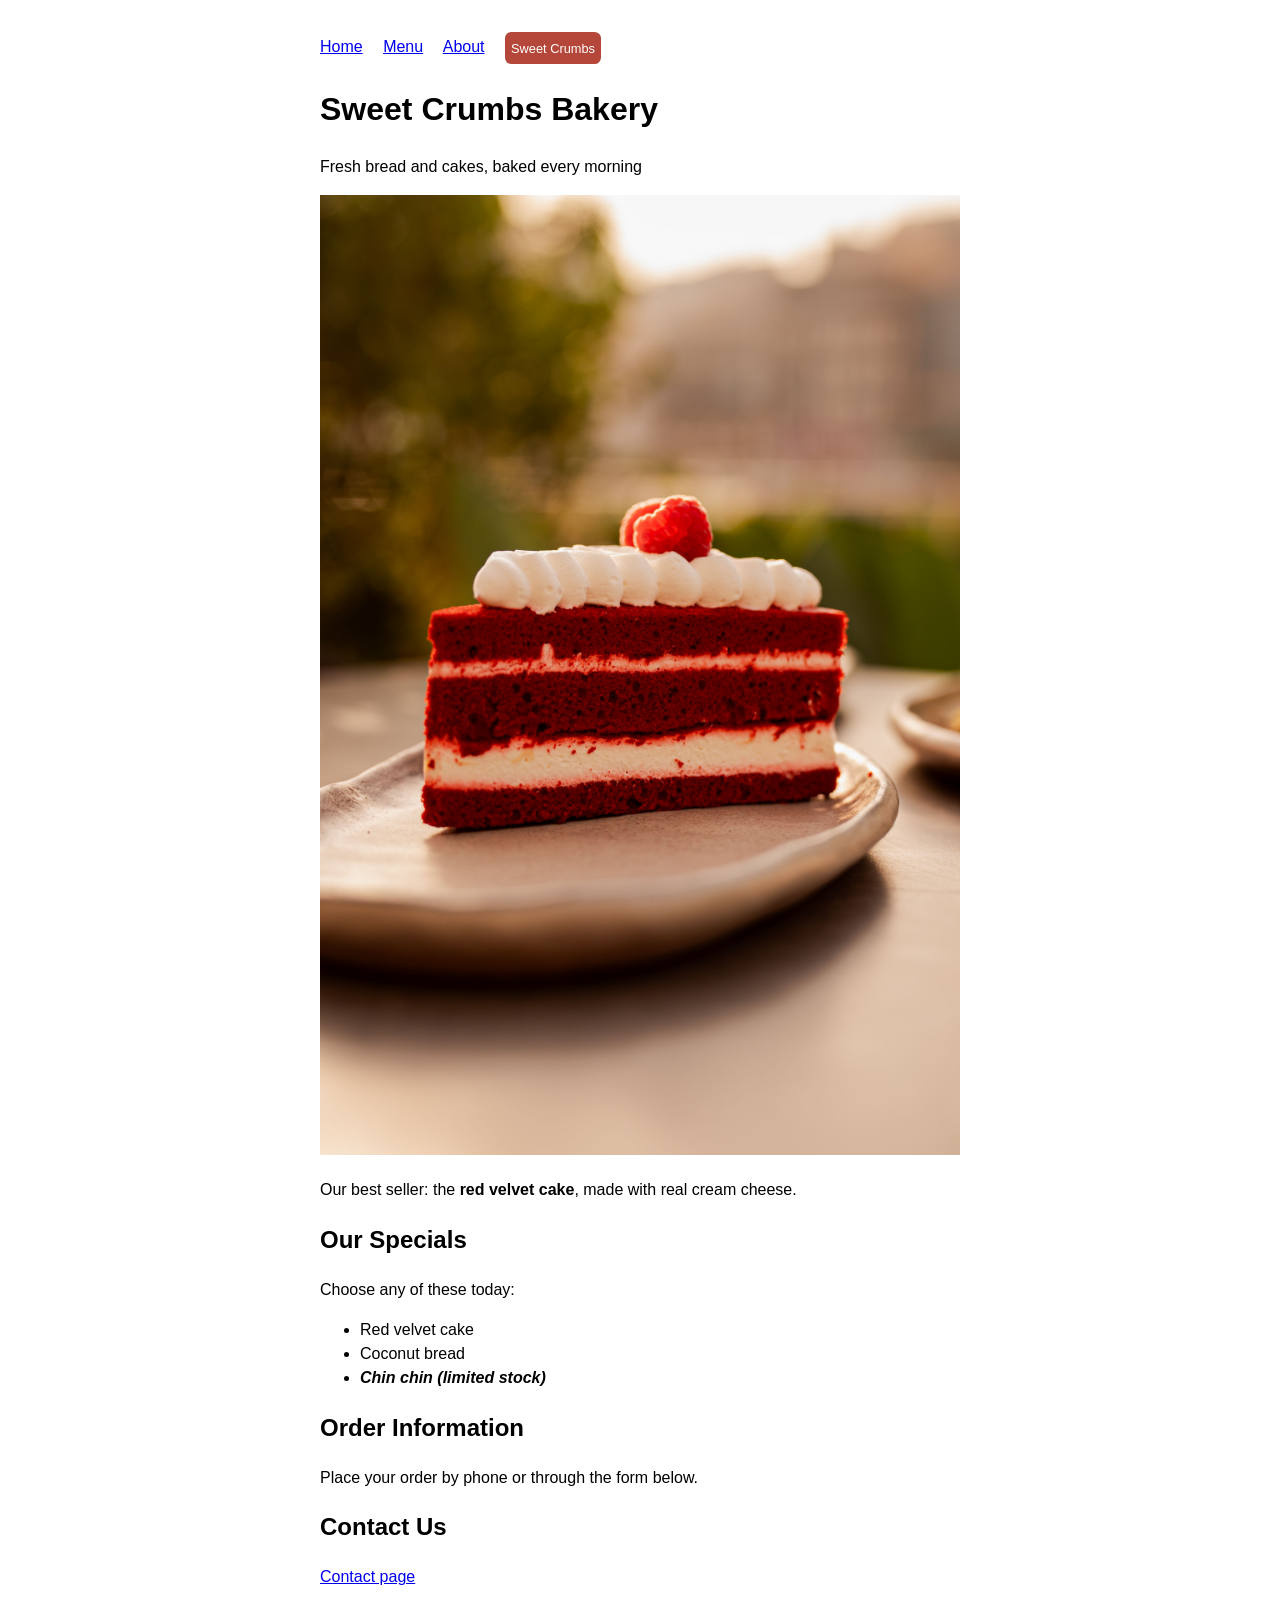
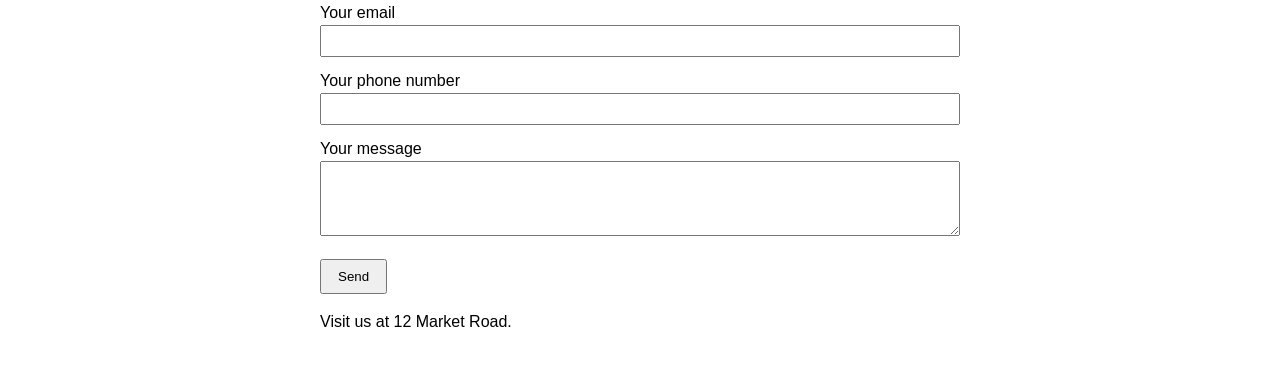
<file: index.html>
<!DOCTYPE html>
<html lang="en">
<head>
  <meta charset="utf-8">
  <meta name="viewport" content="width=device-width, initial-scale=1">
  <title>Sweet Crumbs Bakery</title>
  <link rel="stylesheet" href="css/style.css">
</head>
<body>

  <div id="main-nav">
    <a href="fixed.html">Home</a>
    <a href="pages/menu.html">Menu</a>
    <a href="pages/about.html">About</a>
    <img src="images/logo.svg" alt="Sweet Crumbs logo">
  </div>

  <h1>Sweet Crumbs Bakery</h1>
  <p>Fresh bread and cakes, baked every morning</p>

  <div class="hero">
    <img src="images/red-velvet-cake.jpg" alt="Red velvet cake with cream cheese frosting">
    <p>Our best seller: the <strong>red velvet cake</strong>, made with real cream cheese.</p>
  </div>

  <h2>Our Specials</h2>
  <p>Choose any of these today:</p>
  <ul>
    <li>Red velvet cake</li>
    <li>Coconut bread</li>
    <li><b><i>Chin chin (limited stock)</i></b></li>
  </ul>

  <h2>Order Information</h2>
  <p>Place your order by phone or through the form below.</p>

  <h2>Contact Us</h2>

  <div id="contact-nav">
    <a href="pages/contact.html">Contact page</a>
  </div>

  <form id="contact-form" action="/send" method="post">
    <label for="email">Your email</label>
    <input type="email" id="email" name="email">

    <label for="phone">Your phone number</label>
    <input type="tel" id="phone" name="phone">

    <label for="message">Your message</label>
    <textarea id="message" name="message" rows="4"></textarea>

    <button type="submit">Send</button>
  </form>

  <div id="visit-us">
    <p>Visit us at 12 Market Road.</p>
  </div>

</body>
</html>
</file>
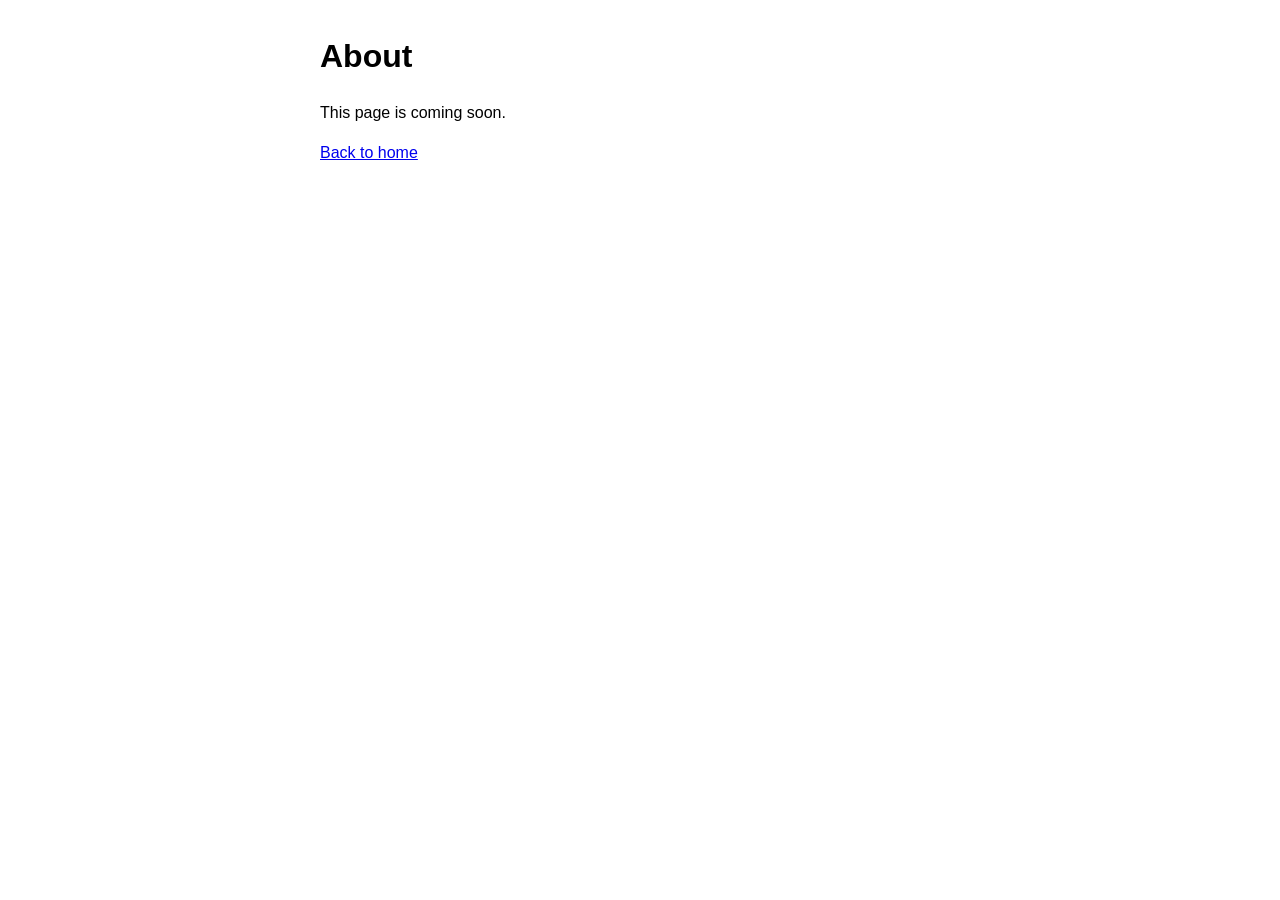
<file: pages/about.html>
<!DOCTYPE html>
<html lang="en">
<head>
  <meta charset="utf-8">
  <meta name="viewport" content="width=device-width, initial-scale=1">
  <title>About - Sweet Crumbs Bakery</title>
  <link rel="stylesheet" href="../css/style.css">
</head>
<body>
  <h1>About</h1>
  <p>This page is coming soon.</p>
  <p><a href="../fixed.html">Back to home</a></p>
</body>
</html>
</file>
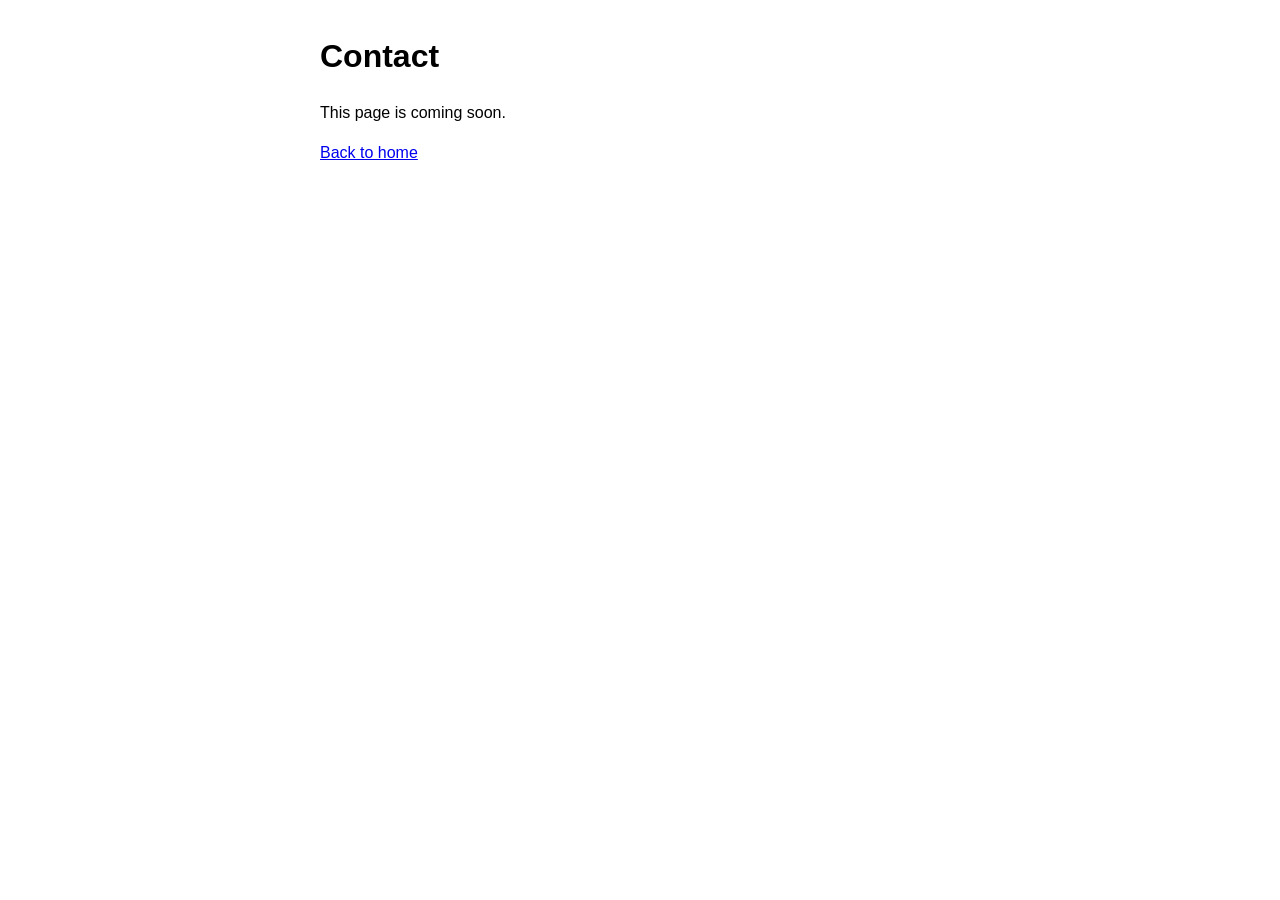
<file: pages/contact.html>
<!DOCTYPE html>
<html lang="en">
<head>
  <meta charset="utf-8">
  <meta name="viewport" content="width=device-width, initial-scale=1">
  <title>Contact - Sweet Crumbs Bakery</title>
  <link rel="stylesheet" href="../css/style.css">
</head>
<body>
  <h1>Contact</h1>
  <p>This page is coming soon.</p>
  <p><a href="../fixed.html">Back to home</a></p>
</body>
</html>
</file>
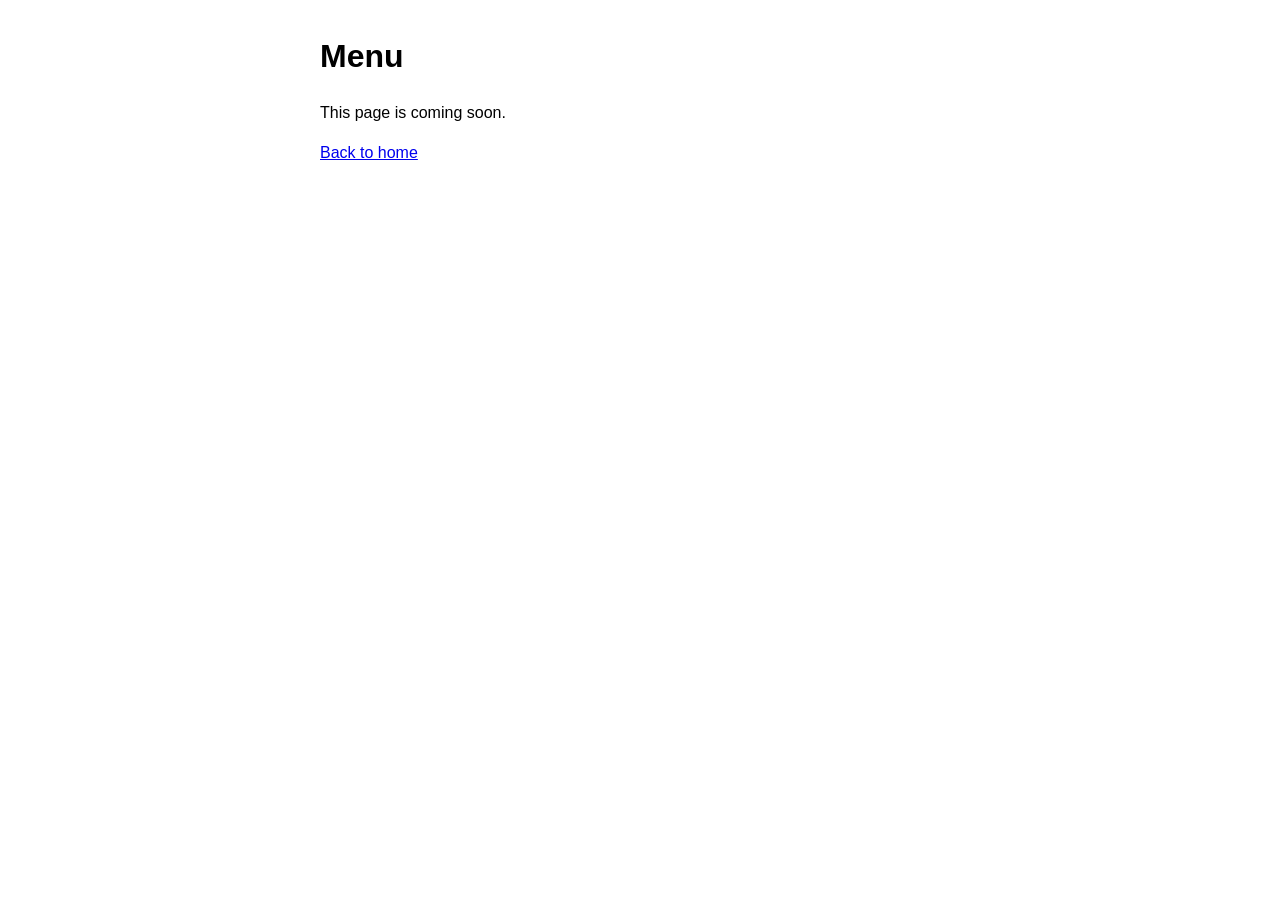
<file: pages/menu.html>
<!DOCTYPE html>
<html lang="en">
<head>
  <meta charset="utf-8">
  <meta name="viewport" content="width=device-width, initial-scale=1">
  <title>Menu - Sweet Crumbs Bakery</title>
  <link rel="stylesheet" href="../css/style.css">
</head>
<body>
  <h1>Menu</h1>
  <p>This page is coming soon.</p>
  <p><a href="../fixed.html">Back to home</a></p>
</body>
</html>
</file>
<file: css/style.css>
body {
    font-family: Arial, sans-serif;
    max-width: 640px;
    margin: 2rem auto;
    padding: 0 1rem;
    line-height: 1.5;
}

#main-nav a,
#contact-nav a {
    margin-right: 1rem;
}

#main-nav img {
    height: 32px;
    vertical-align: middle;
}

.hero img {
    max-width: 100%;
    height: auto;
}

form label {
    display: block;
    margin-top: 0.75rem;
}

form input,
form textarea {
    width: 100%;
    box-sizing: border-box;
    padding: 0.4rem;
}

button {
    margin-top: 1rem;
    padding: 0.5rem 1rem;
}
</file>
